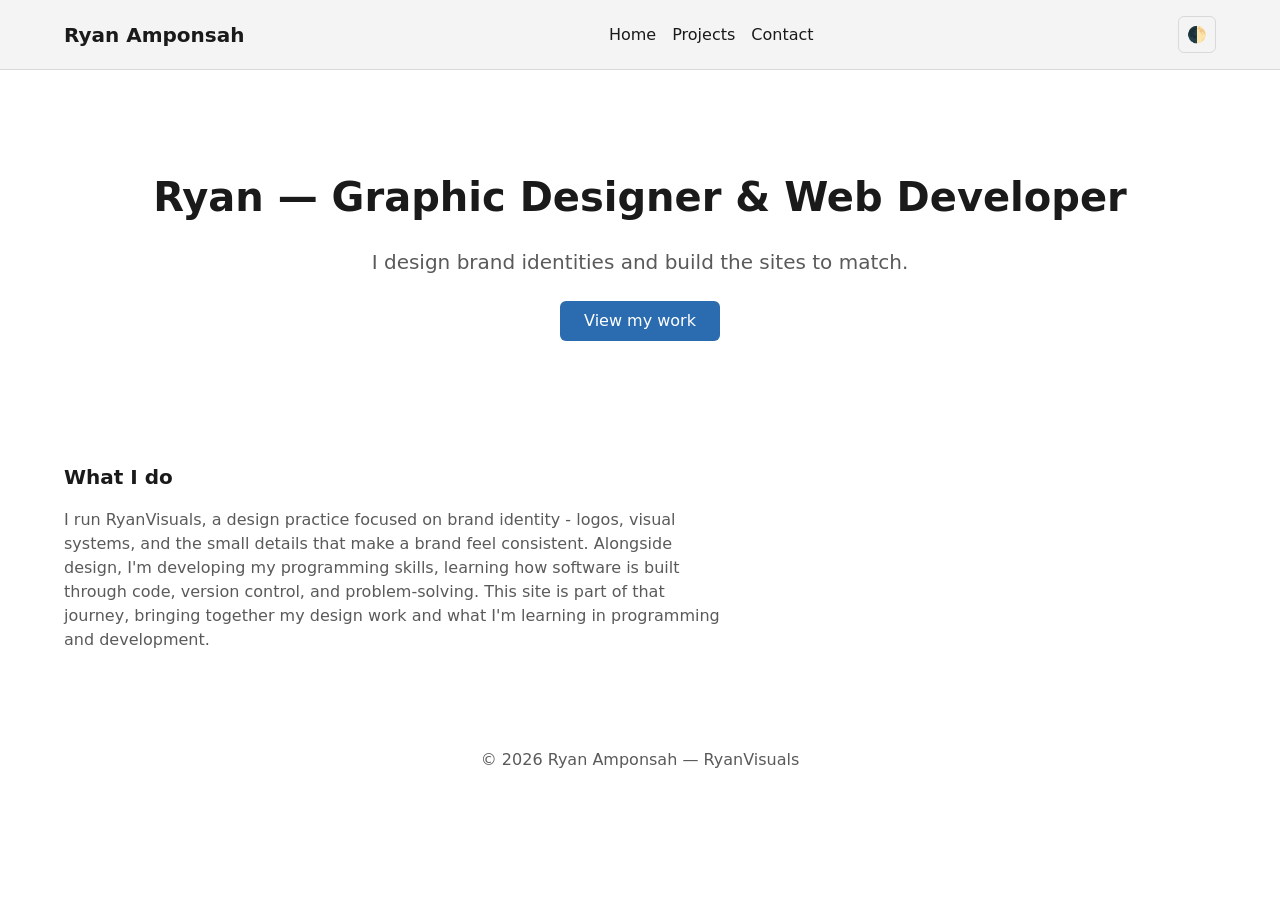
<file: index.html>
<!DOCTYPE html>
 <html lang="en">
     <head>
         <meta charset="UTF-8">
          <meta name="viewport" content="width=device-width, initial-scale=1.0"> 
          <title>Ryan Amponsah— Graphic Designer & Web Developer</title> 
          <meta name="description" content="Portfolio of Ryan Amponsah, a graphic designer and web developer building brand identities and websites.">
          <link rel="stylesheet" href="css/style.css"> 
        </head> 
        <body> 
            <header class="site-header"> 
                <nav class="site-nav"> 
                    <a href="index.html" class="site-nav__logo">Ryan Amponsah</a>
                     <ul class="site-nav__list">
                         <li class="site-nav__item"><a href="index.html" class="site-nav__link">Home</a></li  > 
                            <li class="site-nav__item"><a href="projects.html" class="site-nav__link">Projects</a></li> 
                            <li class="site-nav__item"><a href="contact.html" class="site-nav__link">Contact</a></li> 
                        </ul>
                         <button class="theme-toggle" id="theme-toggle" aria-label="Toggle dark mode">🌓</button> 
                        </nav> 
                    </header> 
                    
                    <main>
                         <section class="hero"> 
                            <h1 class="hero__title">Ryan — Graphic Designer &amp; Web Developer</h1> 
                            <p class="hero__subtitle">I design brand identities and build the sites to match.</p> 
                            <a href="projects.html" class="hero__cta">View my work</a> 
                        </section>
                        
                        <section class="about"> 
                            <h2 class="about__title">What I do</h2> 
                            <p class="about__text">I run RyanVisuals, a design practice focused on brand identity - logos,
                                visual systems, and the small details that make a brand feel consistent. 
                                Alongside design, I'm developing my programming skills, learning how software is built 
                                through code, version control, and problem-solving. This site is part of that 
                                journey, bringing together my design work and what I'm learning in programming and development.
                            </p> 
                        </section> 
                    
                    </main> 
                    <footer class="site-footer"> 
                        <p class="site-footer__text">&copy; 2026 Ryan Amponsah — RyanVisuals</p> 
                    </footer> 
                    
                    <script type="module" src="js/main.js"></script>
                 </body> 
                 </html>
</file>
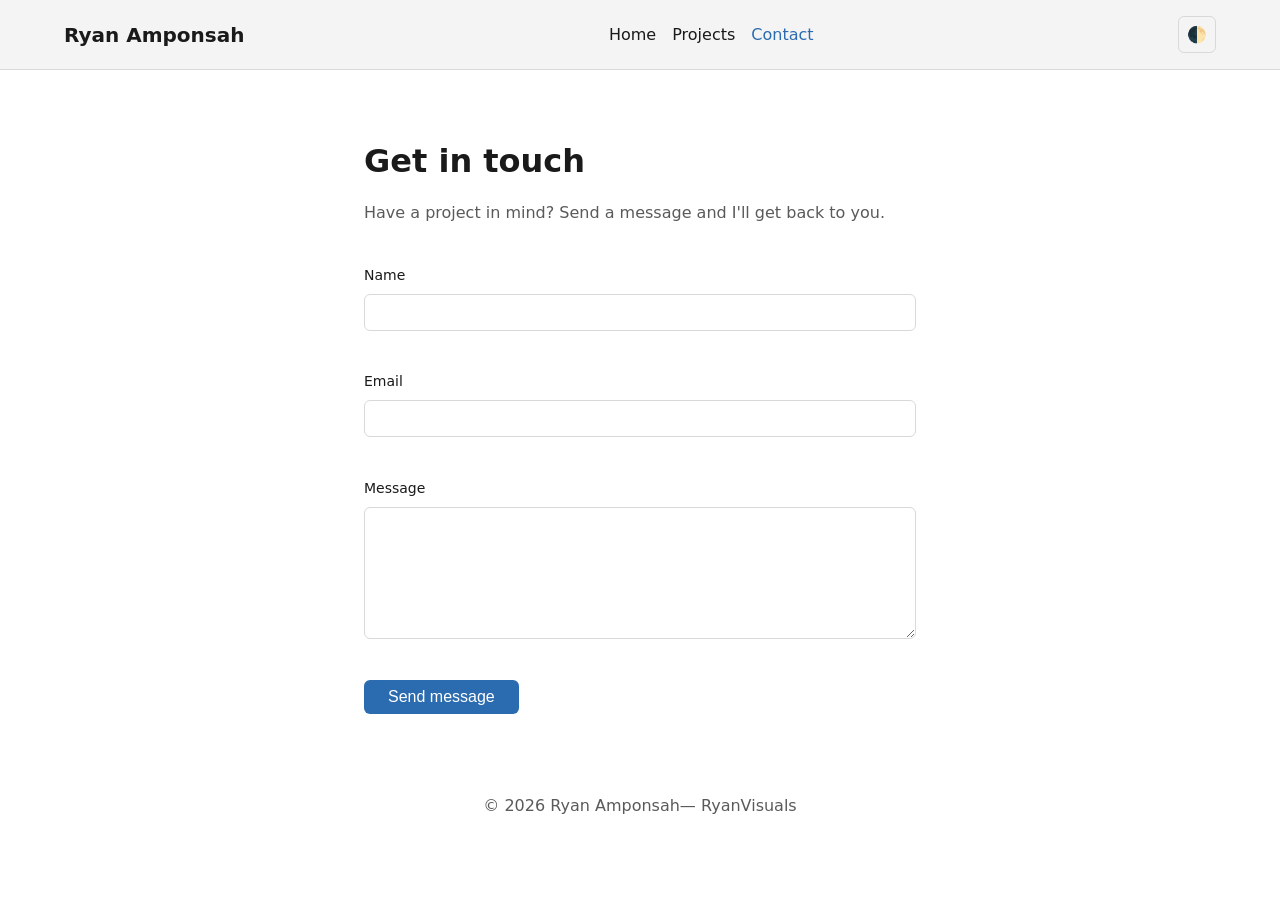
<file: contact.html>
<!DOCTYPE html>
<html lang="en">
<head>
  <meta charset="UTF-8">
  <meta name="viewport" content="width=device-width, initial-scale=1.0">
  <title>Contact — Ryan Amponsah | RyanVisuals</title>
     <meta name="description" content="Get in touch with Ryan Amponsah about branding, design and web development projects.">
  <link rel="stylesheet" href="css/style.css">
</head>
<body>
  <header class="site-header">
    <nav class="site-nav">
      <a href="index.html" class="site-nav__logo">Ryan Amponsah</a>
      <ul class="site-nav__list">
        <li class="site-nav__item"><a href="index.html" class="site-nav__link">Home</a></li>
        <li class="site-nav__item"><a href="projects.html" class="site-nav__link">Projects</a></li>
        <li class="site-nav__item"><a href="contact.html" class="site-nav__link" aria-current="page">Contact</a></li>
      </ul>
      <button class="theme-toggle" id="theme-toggle" aria-label="Toggle dark mode">🌓</button>
    </nav>
  </header>

  <main>
    <section class="contact">
      <h1 class="contact__title">Get in touch</h1>
      <p class="contact__intro">Have a project in mind? Send a message and I'll get back to you.</p>
      <p class="contact__success" id="form-success" role="status" hidden></p>

      <form class="contact__form" id="contact-form" novalidate>
        <div class="contact__field">
          <label for="name" class="contact__label">Name</label>
          <input type="text" id="name" name="name" class="contact__input">
          <span class="contact__error" id="name-error" aria-live="polite"></span>
        </div>

        <div class="contact__field">
          <label for="email" class="contact__label">Email</label>
          <input type="email" id="email" name="email" class="contact__input">
          <span class="contact__error" id="email-error" aria-live="polite"></span>
        </div>

        <div class="contact__field">
          <label for="message" class="contact__label">Message</label>
          <textarea id="message" name="message" class="contact__textarea" rows="6"></textarea>
          <span class="contact__error" id="message-error" aria-live="polite"></span>
        </div>

        <button type="submit" class="contact__submit">Send message</button>
      </form>
    </section>
  </main>

  <footer class="site-footer">
    <p class="site-footer__text">&copy; 2026 Ryan Amponsah— RyanVisuals</p>
  </footer>

  <script type="module" src="js/main.js"></script>
</body>
</html>
</file>
<file: css/style.css>
/* ==========================================================================
   Custom Properties — single source of truth for colors, spacing, type
   ========================================================================== */
:root {
  /* Colors — light mode (default) */
  --color-bg: #ffffff;
  --color-surface: #f4f4f5;
  --color-text: #1a1a1a;
  --color-text-muted: #5a5a5a;
  --color-primary: #2b6cb0;
  --color-primary-hover: #1e4e80;
  --color-border: #d9d9d9;
  --color-error: #c0392b;
  --color-focus: #2b6cb0;

  /* Spacing scale */
  --space-xs: 0.5rem;
  --space-sm: 1rem;
  --space-md: 1.5rem;
  --space-lg: 2.5rem;
  --space-xl: 4rem;

  /* Typography */
  --font-base: system-ui, -apple-system, "Segoe UI", Roboto, sans-serif;
  --font-size-sm: 0.875rem;
  --font-size-base: 1rem;
  --font-size-md: 1.25rem;
  --font-size-lg: 2rem;
  --font-size-xl: 3rem;

  /* Layout */
  --max-width: 1200px;
  --radius: 6px;
}

/* Dark mode — applied when JS sets data-theme="dark" on <html> */
[data-theme="dark"] {
  --color-bg: #121212;
  --color-surface: #1e1e1e;
  --color-text: #f0f0f0;
  --color-text-muted: #a8a8a8;
  --color-primary: #6ea8dc;
  --color-primary-hover: #8fbce6;
  --color-border: #333333;
  --color-error: #ff6b5e;
  --color-focus: #6ea8dc;
}

/* Respect system preference before JS/localStorage decision is applied */
@media (prefers-color-scheme: dark) {
  :root:not([data-theme="light"]) {
    --color-bg: #121212;
    --color-surface: #1e1e1e;
    --color-text: #f0f0f0;
    --color-text-muted: #a8a8a8;
    --color-primary: #6ea8dc;
    --color-primary-hover: #8fbce6;
    --color-border: #333333;
    --color-error: #ff6b5e;
    --color-focus: #6ea8dc;
  }
}

/* ==========================================================================
   Base / Reset
   ========================================================================== */
*, *::before, *::after {
  box-sizing: border-box;
}

body {
  margin: 0;
  font-family: var(--font-base);
  background-color: var(--color-bg);
  color: var(--color-text);
  line-height: 1.5;
}

img {
  max-width: 100%;
  display: block;
}

a {
  color: var(--color-primary);
}

/* Visible focus state everywhere — required for keyboard-only use */
a:focus-visible,
button:focus-visible,
input:focus-visible,
select:focus-visible,
textarea:focus-visible {
  outline: 3px solid var(--color-focus);
  outline-offset: 2px;
}

/* ==========================================================================
   Site Header / Nav — flexbox (suits nav: items sit in a single row,
   need even spacing and alignment, order rarely changes)
   ========================================================================== */
.site-header {
  border-bottom: 1px solid var(--color-border);
  background-color: var(--color-surface);
}

.site-nav {
  display: flex;
  align-items: center;
  justify-content: space-between;
  max-width: var(--max-width);
  margin: 0 auto;
  padding: var(--space-sm) var(--space-md);
}

.site-nav__logo {
  font-size: var(--font-size-md);
  font-weight: 700;
  text-decoration: none;
  color: var(--color-text);
}

.site-nav__list {
  display: flex;
  gap: var(--space-md);
  list-style: none;
  margin: 0;
  padding: 0;
}

.site-nav__link {
  text-decoration: none;
  color: var(--color-text);
  font-size: var(--font-size-base);
}

.site-nav__link:hover,
.site-nav__link[aria-current="page"] {
  color: var(--color-primary);
}

.theme-toggle {
  background: none;
  border: 1px solid var(--color-border);
  border-radius: var(--radius);
  padding: var(--space-xs);
  cursor: pointer;
  font-size: var(--font-size-base);
}

/* ==========================================================================
   Hero / About (Home page)
   ========================================================================== */
.hero {
  max-width: var(--max-width);
  margin: 0 auto;
  padding: var(--space-xl) var(--space-md);
  text-align: center;
}

.hero__title {
  font-size: var(--font-size-lg);
  margin-bottom: var(--space-sm);
}

.hero__subtitle {
  font-size: var(--font-size-md);
  color: var(--color-text-muted);
  margin-bottom: var(--space-md);
}

.hero__cta {
  display: inline-block;
  background-color: var(--color-primary);
  color: #fff;
  text-decoration: none;
  padding: var(--space-xs) var(--space-md);
  border-radius: var(--radius);
}

.hero__cta:hover {
  background-color: var(--color-primary-hover);
}

.about {
  max-width: var(--max-width);
  margin: 0 auto;
  padding: var(--space-lg) var(--space-md);
}

.about__title {
  font-size: var(--font-size-md);
  margin-bottom: var(--space-sm);
}

.about__text {
  color: var(--color-text-muted);
  max-width: 65ch;
}s/* ==========================================================================
   Custom Properties — single source of truth for colors, spacing, type
   ========================================================================== */
:root {
  /* Colors — light mode (default) */
  --color-bg: #ffffff;
  --color-surface: #f4f4f5;
  --color-text: #1a1a1a;
  --color-text-muted: #5a5a5a;
  --color-primary: #2b6cb0;
  --color-primary-hover: #1e4e80;
  --color-border: #d9d9d9;
  --color-error: #c0392b;
  --color-focus: #2b6cb0;

  /* Spacing scale */
  --space-xs: 0.5rem;
  --space-sm: 1rem;
  --space-md: 1.5rem;
  --space-lg: 2.5rem;
  --space-xl: 4rem;

  /* Typography */
  --font-base: system-ui, -apple-system, "Segoe UI", Roboto, sans-serif;
  --font-size-sm: 0.875rem;
  --font-size-base: 1rem;
  --font-size-md: 1.25rem;
  --font-size-lg: 2rem;
  --font-size-xl: 3rem;

  /* Layout */
  --max-width: 1200px;
  --radius: 6px;
}

/* Dark mode — applied when JS sets data-theme="dark" on <html> */
[data-theme="dark"] {
  --color-bg: #121212;
  --color-surface: #1e1e1e;
  --color-text: #f0f0f0;
  --color-text-muted: #a8a8a8;
  --color-primary: #6ea8dc;
  --color-primary-hover: #8fbce6;
  --color-border: #333333;
  --color-error: #ff6b5e;
  --color-focus: #6ea8dc;
}

/* Respect system preference before JS/localStorage decision is applied */
@media (prefers-color-scheme: dark) {
  :root:not([data-theme="light"]) {
    --color-bg: #121212;
    --color-surface: #1e1e1e;
    --color-text: #f0f0f0;
    --color-text-muted: #a8a8a8;
    --color-primary: #6ea8dc;
    --color-primary-hover: #8fbce6;
    --color-border: #333333;
    --color-error: #ff6b5e;
    --color-focus: #6ea8dc;
  }
}

/* ==========================================================================
   Base / Reset
   ========================================================================== */
*, *::before, *::after {
  box-sizing: border-box;
}

body {
  margin: 0;
  font-family: var(--font-base);
  background-color: var(--color-bg);
  color: var(--color-text);
  line-height: 1.5;
}

img {
  max-width: 100%;
  display: block;
}

a {
  color: var(--color-primary);
}

/* Visible focus state everywhere — required for keyboard-only use */
a:focus-visible,
button:focus-visible,
input:focus-visible,
select:focus-visible,
textarea:focus-visible {
  outline: 3px solid var(--color-focus);
  outline-offset: 2px;
}

/* ==========================================================================
   Site Header / Nav — flexbox (suits nav: items sit in a single row,
   need even spacing and alignment, order rarely changes)
   ========================================================================== */
.site-header {
  border-bottom: 1px solid var(--color-border);
  background-color: var(--color-surface);
}

.site-nav {
  display: flex;
  flex-wrap: wrap;
  align-items: center;
  justify-content: space-between;
  gap: var(--space-xs) var(--space-sm);
  max-width: var(--max-width);
  margin: 0 auto;
  padding: var(--space-sm) var(--space-md);
}
.site-nav__logo {
  font-size: var(--font-size-md);
  font-weight: 700;
  text-decoration: none;
  color: var(--color-text);
}

.site-nav__list {
  display: flex;
  flex-wrap: wrap;
  gap: var(--space-sm);
  list-style: none;
  margin: 0;
  padding: 0;
}

.site-nav__link {
  text-decoration: none;
  color: var(--color-text);
  font-size: var(--font-size-base);
}

.site-nav__link:hover,
.site-nav__link[aria-current="page"] {
  color: var(--color-primary);
}

.theme-toggle {
  background: none;
  border: 1px solid var(--color-border);
  border-radius: var(--radius);
  padding: var(--space-xs);
  cursor: pointer;
  font-size: var(--font-size-base);
}

/* ==========================================================================
   Hero / About (Home page)
   ========================================================================== */
.hero {
  max-width: var(--max-width);
  margin: 0 auto;
  padding: var(--space-xl) var(--space-md);
  text-align: center;
}

.hero__title {
  font-size: var(--font-size-lg);
  margin-bottom: var(--space-sm);
}

.hero__subtitle {
  font-size: var(--font-size-md);
  color: var(--color-text-muted);
  margin-bottom: var(--space-md);
}

.hero__cta {
  display: inline-block;
  background-color: var(--color-primary);
  color: #fff;
  text-decoration: none;
  padding: var(--space-xs) var(--space-md);
  border-radius: var(--radius);
}

.hero__cta:hover {
  background-color: var(--color-primary-hover);
}

.about {
  max-width: var(--max-width);
  margin: 0 auto;
  padding: var(--space-lg) var(--space-md);
}

.about__title {
  font-size: var(--font-size-md);
  margin-bottom: var(--space-sm);
}

.about__text {
  color: var(--color-text-muted);
  max-width: 65ch;
}

/* ==========================================================================
   Projects page — CSS Grid (suits cards: two-dimensional layout, need
   equal-width columns that reflow by count, not a single-axis flow)
   ========================================================================== */
.projects {
  max-width: var(--max-width);
  margin: 0 auto;
  padding: var(--space-lg) var(--space-md);
}

.projects__title {
  font-size: var(--font-size-lg);
  margin-bottom: var(--space-md);
}

.projects__controls {
  display: flex;
  flex-wrap: wrap;
  gap: var(--space-sm);
  align-items: end;
  margin-bottom: var(--space-lg);
}

.projects__label {
  display: block;
  font-size: var(--font-size-sm);
  margin-bottom: var(--space-xs);
}

.projects__search,
.projects__filter {
  font-family: inherit;
  font-size: var(--font-size-base);
  padding: var(--space-xs);
  border: 1px solid var(--color-border);
  border-radius: var(--radius);
  background-color: var(--color-bg);
  color: var(--color-text);
}

.projects__grid {
  display: grid;
  grid-template-columns: 1fr;
  gap: var(--space-md);
}

/* Project card — classes ready for JS-rendered cards */
.project-card {
  border: 1px solid var(--color-border);
  border-radius: var(--radius);
  background-color: var(--color-surface);
  overflow: hidden;
  cursor: pointer;
  padding: 0;
}

.project-card__image {
  width: 100%;
  height: auto;
  aspect-ratio: 16 / 10;
  object-fit: cover;
}

.project-card__body {
  padding: var(--space-sm);
}

.project-card__title {
  font-size: var(--font-size-md);
  margin: 0 0 var(--space-xs);
}

.project-card__category {
  font-size: var(--font-size-sm);
  color: var(--color-text-muted);
}

/* ==========================================================================
   Contact page
   ========================================================================== */
.contact {
  max-width: 600px;
  margin: 0 auto;
  padding: var(--space-lg) var(--space-md);
}

.contact__title {
  font-size: var(--font-size-lg);
  margin-bottom: var(--space-xs);
}

.contact__intro {
  color: var(--color-text-muted);
  margin-bottom: var(--space-lg);
}

.contact__form {
  display: flex;
  flex-direction: column;
  gap: var(--space-md);
}

.contact__field {
  display: flex;
  flex-direction: column;
}

.contact__label {
  font-size: var(--font-size-sm);
  margin-bottom: var(--space-xs);
}

.contact__input,
.contact__textarea {
  font-family: inherit;
  font-size: var(--font-size-base);
  padding: var(--space-xs);
  border: 1px solid var(--color-border);
  border-radius: var(--radius);
  background-color: var(--color-bg);
  color: var(--color-text);
}

.contact__error {
  color: var(--color-error);
  font-size: var(--font-size-sm);
  min-height: 1.2em;
}

.contact__submit {
  align-self: flex-start;
  background-color: var(--color-primary);
  color: #fff;
  border: none;
  padding: var(--space-xs) var(--space-md);
  border-radius: var(--radius);
  font-size: var(--font-size-base);
  cursor: pointer;
}

.contact__submit:hover {
  background-color: var(--color-primary-hover);
}

/* ==========================================================================
   Footer
   ========================================================================== */
.site-footer {
  text-align: center;
  padding: var(--space-md);
  color: var(--color-text-muted);
<<<<<<< HEAD
<<<<<<< HEAD
  font-size: var(--font-size-md);
=======
  font-size: var(--font-size-base);
>>>>>>> origin/main
=======
  font-size: var(--font-size-sm);
>>>>>>> parent of cb8411f (Increase footer text size to base)
}

/* ==========================================================================
   Responsive breakpoints
   ========================================================================== */

/* Small — 320px baseline is the default above (mobile-first, single column) */

/* Tablet — 768px and up */
@media (min-width: 768px) {
  .projects__grid {
    grid-template-columns: repeat(2, 1fr);
  }

  .hero__title {
    font-size: 2.5rem;
  }
}

/* Desktop — 1440px and up */
@media (min-width: 1440px) {
  .projects__grid {
    grid-template-columns: repeat(3, 1fr);
  }

  .hero__title {
    font-size: var(--font-size-xl);
  }

  .site-nav,
  .hero,
  .about,
  .projects {
    padding-left: var(--space-xl);
    padding-right: var(--space-xl);
  }
}

/* ==========================================================================
   Projects page — CSS Grid (suits cards: two-dimensional layout, need
   equal-width columns that reflow by count, not a single-axis flow)
   ========================================================================== */
.projects {
  max-width: var(--max-width);
  margin: 0 auto;
  padding: var(--space-lg) var(--space-md);
}

.projects__title {
  font-size: var(--font-size-lg);
  margin-bottom: var(--space-md);
}

.projects__controls {
  display: flex;
  flex-wrap: wrap;
  gap: var(--space-sm);
  align-items: end;
  margin-bottom: var(--space-lg);
}

.projects__label {
  display: block;
  font-size: var(--font-size-sm);
  margin-bottom: var(--space-xs);
}

.projects__search,
.projects__filter {
  font-family: inherit;
  font-size: var(--font-size-base);
  padding: var(--space-xs);
  border: 1px solid var(--color-border);
  border-radius: var(--radius);
  background-color: var(--color-bg);
  color: var(--color-text);
}

.projects__grid {
  display: grid;
  grid-template-columns: 1fr;
  gap: var(--space-md);
}

/* Project card — classes ready for JS-rendered cards */
.project-card {
  border: 1px solid var(--color-border);
  border-radius: var(--radius);
  background-color: var(--color-surface);
  overflow: hidden;
  cursor: pointer;
  padding: 0;
}

.project-card__image {
  width: 100%;
  height: auto;
  aspect-ratio: 16 / 10;
  object-fit: cover;
}

.project-card__body {
  padding: var(--space-sm);
}

.project-card__title {
  font-size: var(--font-size-md);
  margin: 0 0 var(--space-xs);
}

.project-card__category {
  font-size: var(--font-size-sm);
  color: var(--color-text-muted);
}

/* ==========================================================================
   Contact page
   ========================================================================== */
.contact {
  max-width: 600px;
  margin: 0 auto;
  padding: var(--space-lg) var(--space-md);
}

.contact__title {
  font-size: var(--font-size-lg);
  margin-bottom: var(--space-xs);
}

.contact__intro {
  color: var(--color-text-muted);
  margin-bottom: var(--space-lg);
}

.contact__form {
  display: flex;
  flex-direction: column;
  gap: var(--space-md);
}

.contact__field {
  display: flex;
  flex-direction: column;
}

.contact__label {
  font-size: var(--font-size-sm);
  margin-bottom: var(--space-xs);
}

.contact__input,
.contact__textarea {
  font-family: inherit;
  font-size: var(--font-size-base);
  padding: var(--space-xs);
  border: 1px solid var(--color-border);
  border-radius: var(--radius);
  background-color: var(--color-bg);
  color: var(--color-text);
}

.contact__error {
  color: var(--color-error);
  font-size: var(--font-size-sm);
  min-height: 1.2em;
}

.contact__submit {
  align-self: flex-start;
  background-color: var(--color-primary);
  color: #fff;
  border: none;
  padding: var(--space-xs) var(--space-md);
  border-radius: var(--radius);
  font-size: var(--font-size-base);
  cursor: pointer;
}

.contact__submit:hover {
  background-color: var(--color-primary-hover);
}

/* ==========================================================================
   Footer
   ========================================================================== */
.site-footer {
  text-align: center;
  padding: var(--space-md);
  color: var(--color-text-muted);


  font-size: var(--font-size-base);
 }


/* ==========================================================================
   Responsive breakpoints
   ========================================================================== */

/* Small — 320px baseline is the default above (mobile-first, single column) */

/* Tablet — 768px and up */
@media (min-width: 768px) {
  .projects__grid {
    grid-template-columns: repeat(2, 1fr);
  }

  .hero__title {
    font-size: 2.5rem;
  }
}

/* Desktop — 1440px and up */
@media (min-width: 1440px) {
  .projects__grid {
    grid-template-columns: repeat(3, 1fr);
  }

  .hero__title {
    font-size: var(--font-size-xl);
  }

  .site-nav,
  .hero,
  .about,
  .projects {
    padding-left: var(--space-xl);
    padding-right: var(--space-xl);
  }
}

/* ==========================================================================
   Modal
   ========================================================================== */
.modal {
  position: fixed;
  inset: 0;
  display: flex;
  align-items: center;
  justify-content: center;
  z-index: 100;
}

.modal[hidden] {
  display: none;
}

.modal__backdrop {
  position: absolute;
  inset: 0;
  background-color: rgba(0, 0, 0, 0.6);
}

.modal__dialog {
  position: relative;
  background-color: var(--color-bg);
  color: var(--color-text);
  border-radius: var(--radius);
  padding: var(--space-lg);
  max-width: 500px;
  width: 90%;
  max-height: 85vh;
  overflow-y: auto;
  z-index: 1;
}

.modal__image {
  width: 100%;
  height: auto;
  aspect-ratio: 16 / 10;
  object-fit: cover;
  border-radius: var(--radius);
  margin-bottom: var(--space-md);
}


.modal__close {
  position: absolute;
  top: var(--space-sm);
  right: var(--space-sm);
  background: none;
  border: none;
  font-size: var(--font-size-lg);
  line-height: 1;
  cursor: pointer;
  color: var(--color-text);
}

.modal__title {
  font-size: var(--font-size-md);
  margin: 0 0 var(--space-xs);
  padding-right: var(--space-lg);
}

.modal__category {
  font-size: var(--font-size-sm);
  color: var(--color-text-muted);
  margin-bottom: var(--space-sm);
}

.modal__description {
  color: var(--color-text);
}

.modal__image {
  width: 100%;
  height: auto;
  border-radius: var(--radius);
  margin-bottom: var(--space-sm);
}

.contact__success {
  color: var(--color-text);
  background-color: var(--color-surface);
  border: 1px solid var(--color-border);
  border-radius: var(--radius);
  padding: var(--space-sm);
}
</file>
